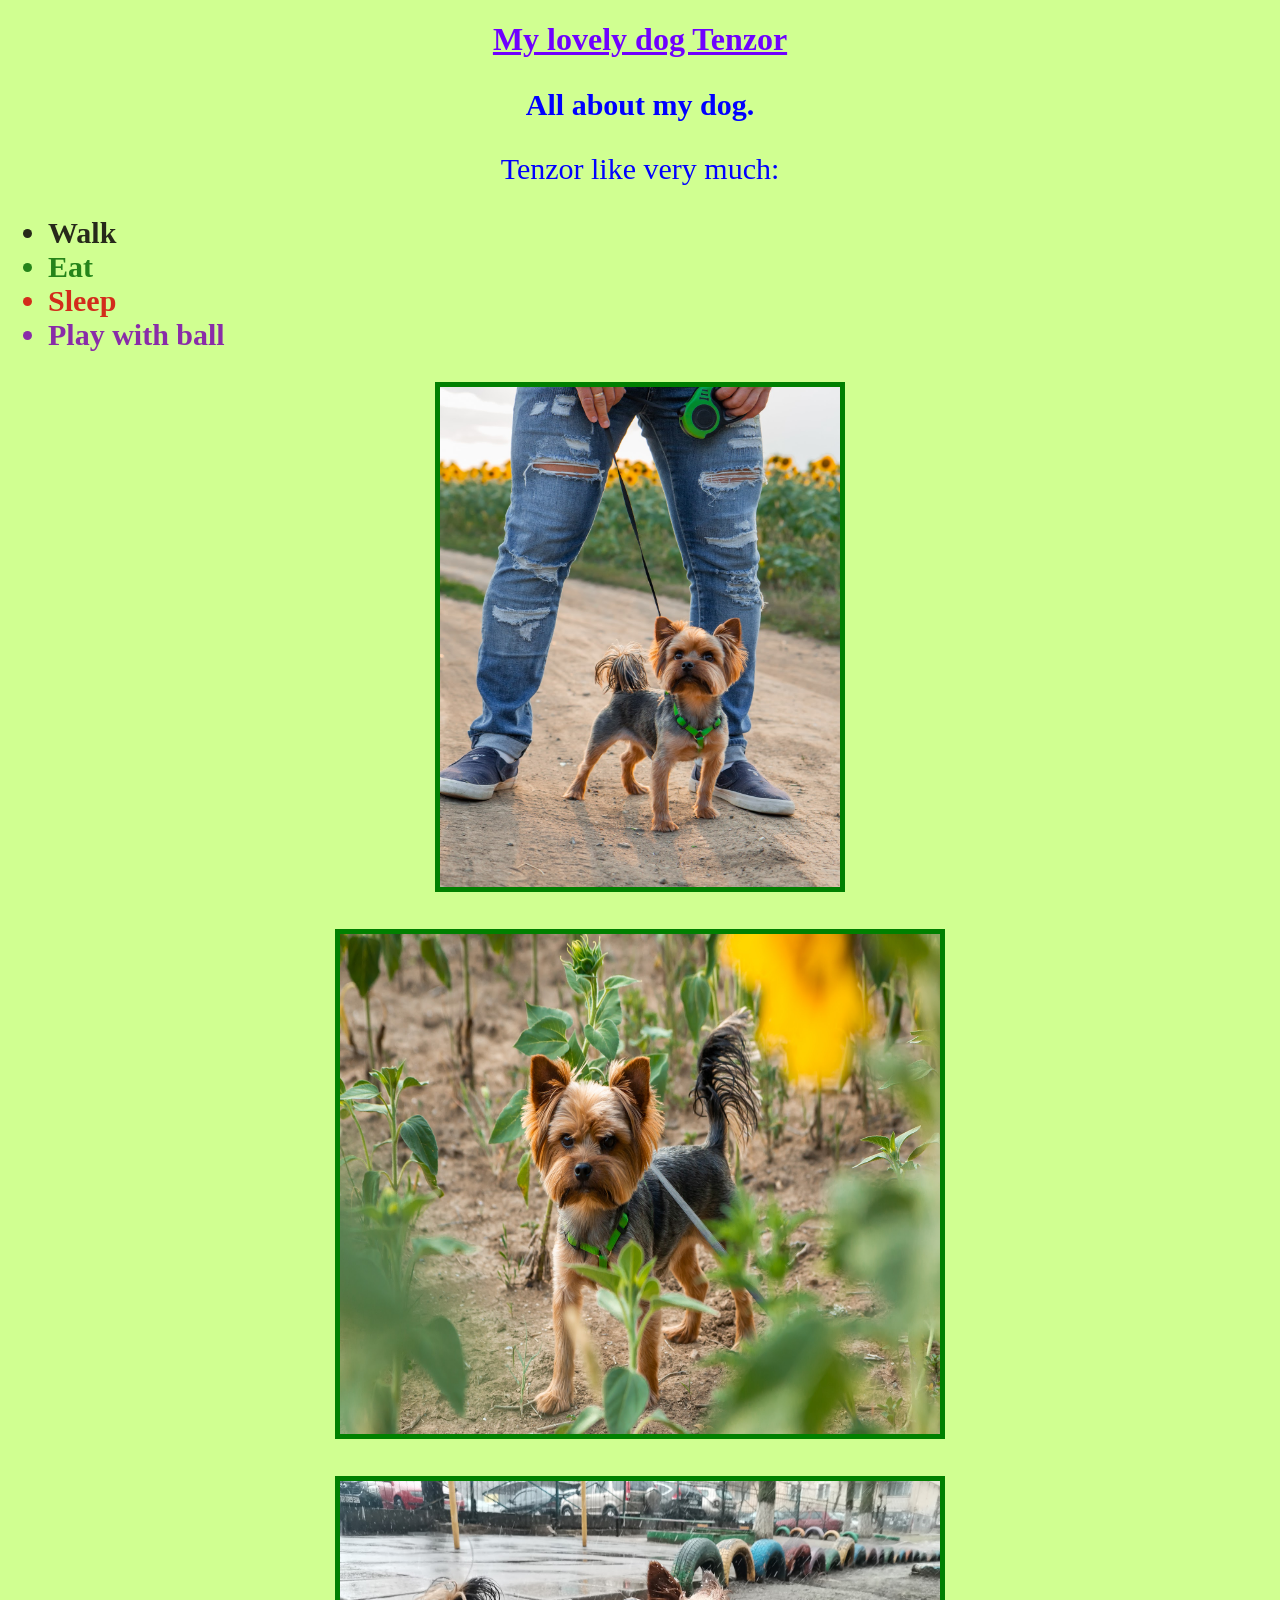
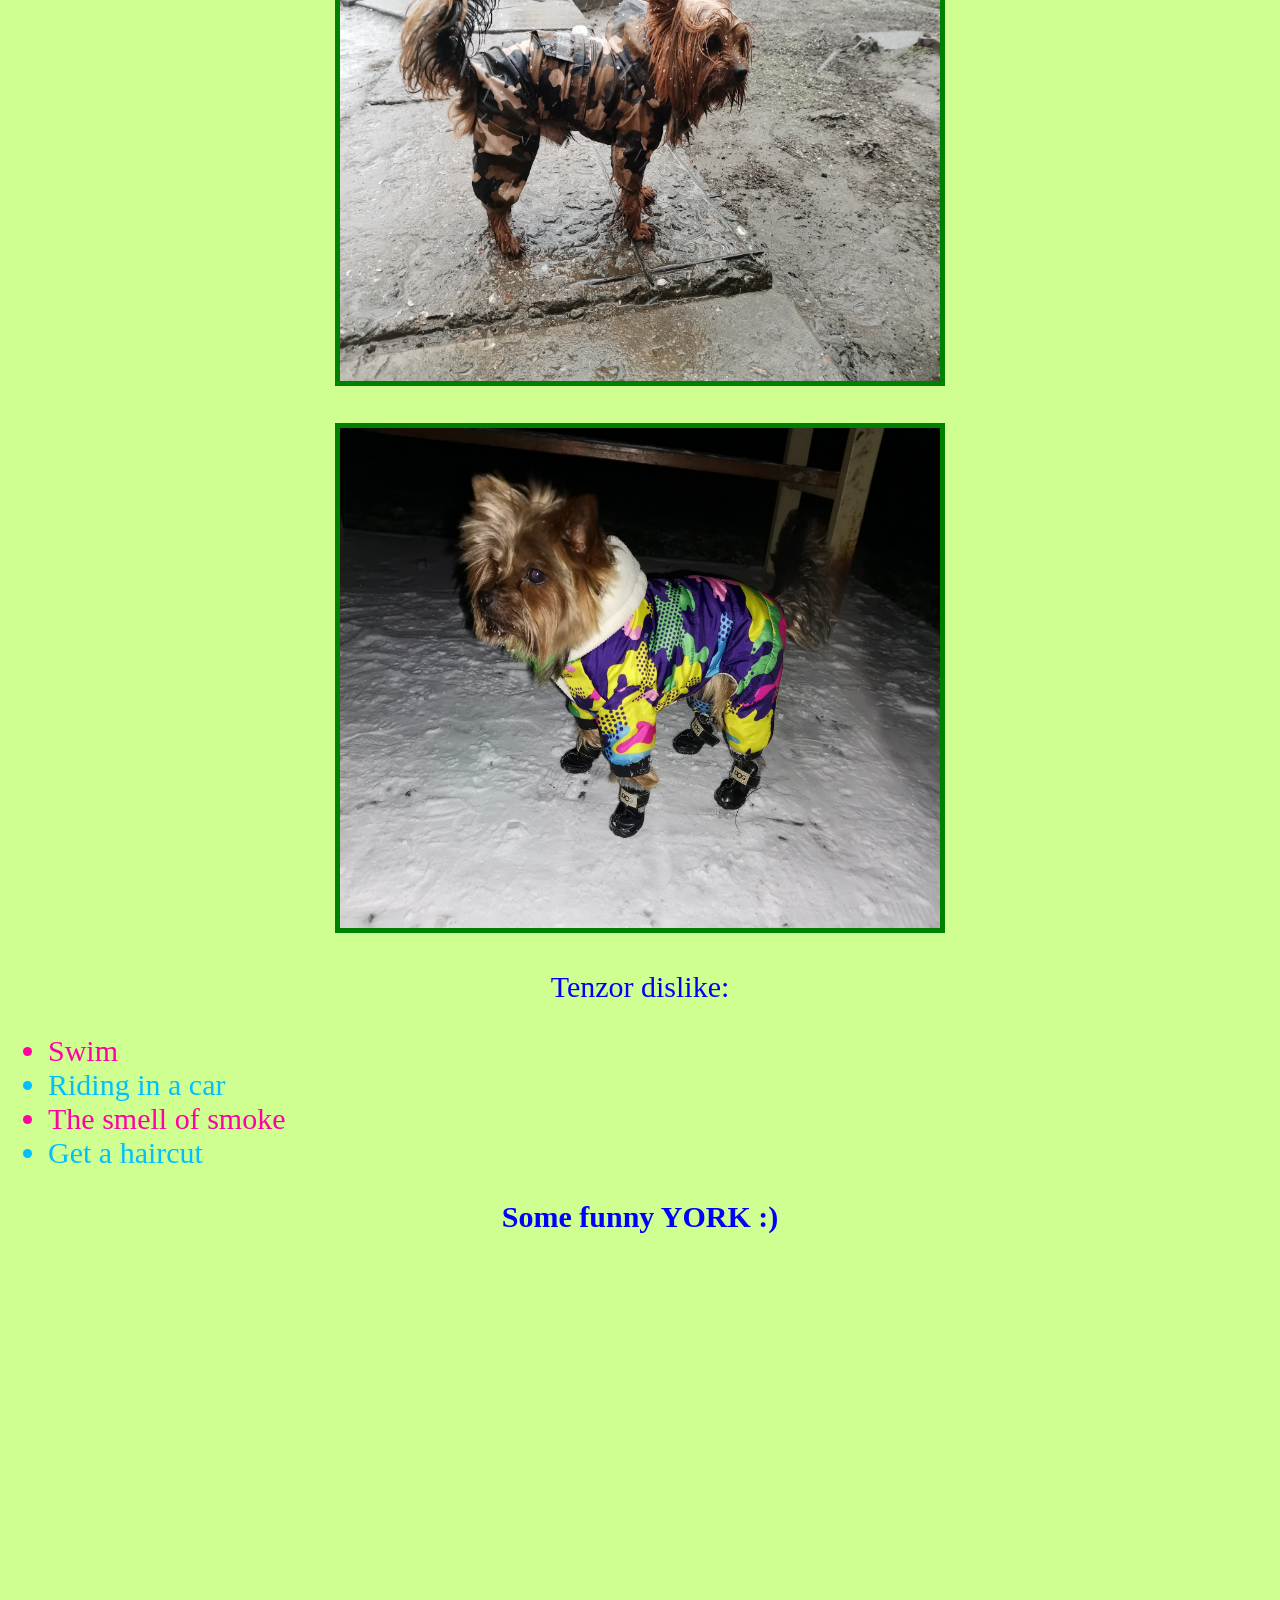
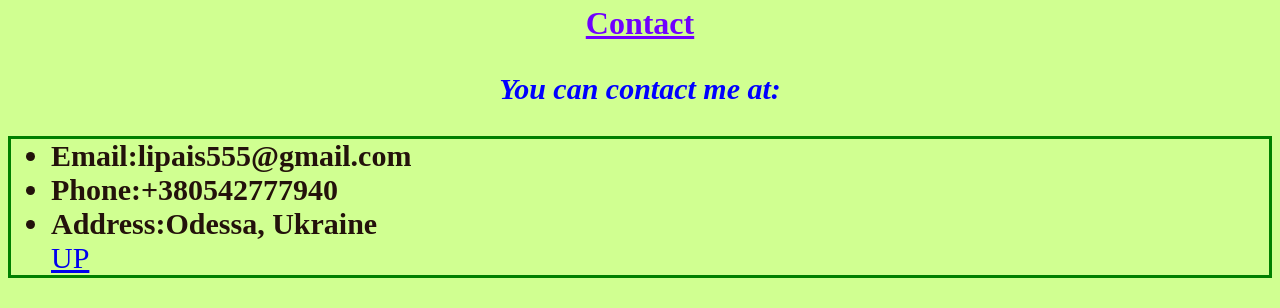
<file: index.html>
<!DOCTYPE html PUBLIC "-//W3C//DTD HTML 4.01//EN" "http://www.w3.org/TR/html4/strict.dtd">
<html>
<head><style>
[title~="Тензор"] {
  border: 5px solid green;
}
</style>
  <meta http-equiv="Content-Type" content="text/html; charset=utf-8">
  <meta http-equiv="Content-Style-Type" content="text/css">
  <link rel="stylesheet" type="text/css" href="style.css">
  <title>My Dog Tenzor</title>
  <meta name="Generator" content="Cocoa HTML Writer">
  <meta name="CocoaVersion" content="2685.4">
  <style type="text/css">
  </style>
</head>
<body bgcolor="D0FF91">

<h1> My lovely dog Tenzor </h1>
<p name="top"> <strong> All about my dog. </strong></p>
<p> Tenzor like very much:
<ul>
	<li id="one">Walk</li>
	<li id="two">Eat</li>
    <li id="three">Sleep</li>
	<li id="four">Play with ball</li>
    </ul> 

<div align="center"> 
<p>
<img src="./Pages/Photo/im1.jpg" title="Тензор на прогулке" width="400" height="500"></p>
<p><img src="./Pages/Photo/im2.jpg" title="Тензор летом" width="600" height="500"></p>
<p><img src="./Pages/Photo/135457.jpeg" title="Тензор осенью" width="600" height="500"></p>
<p><img src="./Pages/Photo/138157.jpeg" title="Тензор зимой" width="600" height="500"></p></div>
<p> Tenzor dislike:
<ul>
	<li class="one">Swim</li>
	<li class="two">Riding in a car</li>
	<li class="one">The smell of smoke</li>
    <li class="two">Get a haircut</li>
</ul>

<p>   <strong>Some funny YORK :)   </strong> </p>
<iframe width="560" height="315" src="https://www.youtube.com/embed/J0E56-aEY64?si=K-XHqw4QGcRFUx8R" title="YouTube video player" frameborder="0" allow="accelerometer; autoplay; clipboard-write; encrypted-media; gyroscope; picture-in-picture; web-share" referrerpolicy="strict-origin-when-cross-origin" allowfullscreen></iframe> 
<h1>Contact</h1>
  <p> <b> <em>  You can contact me at:  </em></b></p>
  <ul class="three"> <strong>
    <li>Email:lipais555@gmail.com</li>
    <li>Phone:+380542777940</li>
    <li>Address:Odessa, Ukraine</li></strong>
<a href="#top">UP</a>
</body>
</html>



</body>
</html>
</file>
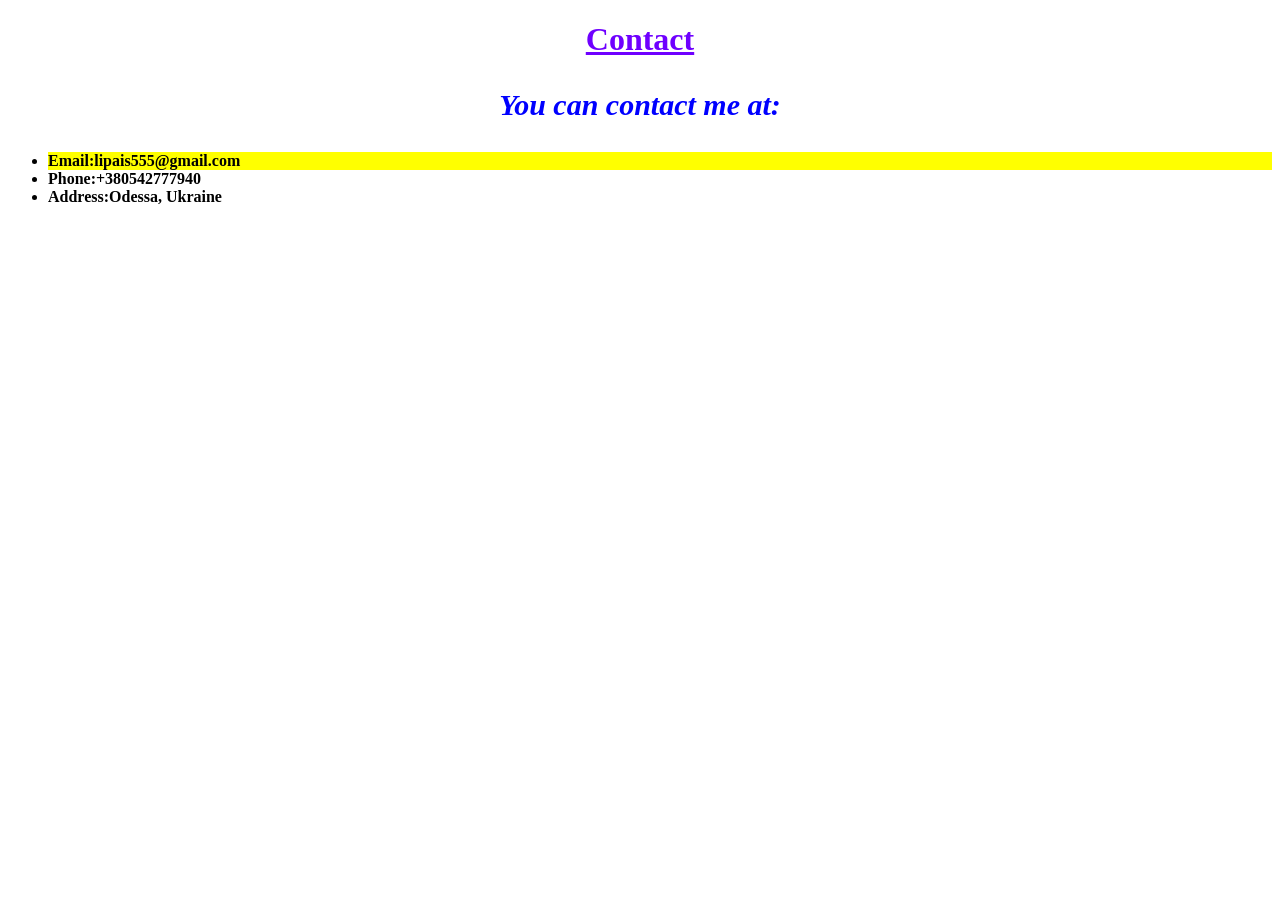
<file: Pages/contact.html>
<!DOCTYPE html PUBLIC "-//W3C//DTD HTML 4.01//EN" "http://www.w3.org/TR/html4/strict.dtd">
<html>
<head>
  <meta http-equiv="Content-Type" content="text/html; charset=utf-8">
  <meta http-equiv="Content-Style-Type" content="text/css">
   <link rel="stylesheet" type="text/css" href="../style.css">
  <title>Contact</title>
  <meta name="Generator" content="Cocoa HTML Writer">
  <meta name="CocoaVersion" content="2685.4">
  <style type="text/css">
  </style>
</head>
<body>
  <h1>Contact</h1>
  <p> <b> <em>  You can contact me at:  </em></b></p>
  <ul> <strong>
    <li id="firstname">Email:lipais555@gmail.com</li>
    <li>Phone:+380542777940</li>
    <li>Address:Odessa, Ukraine</li></strong>
</body>
</html>
</file>
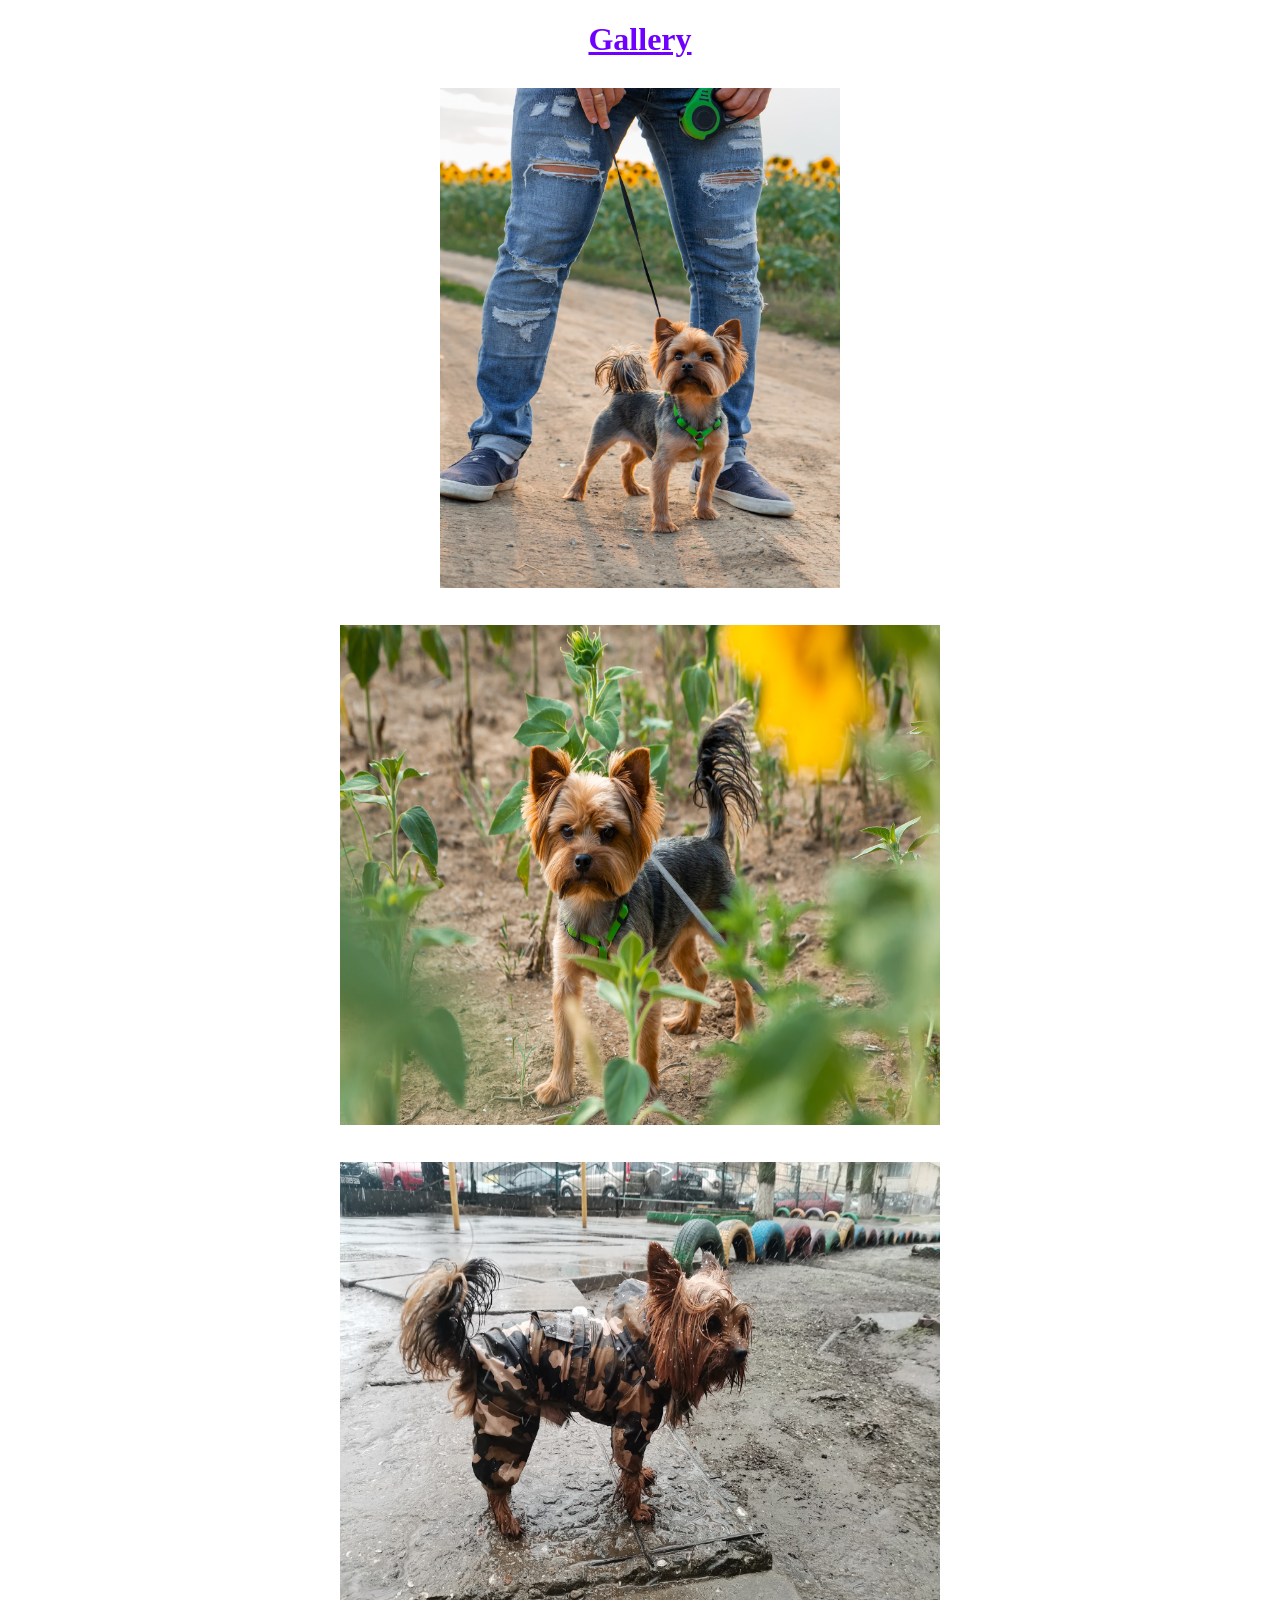
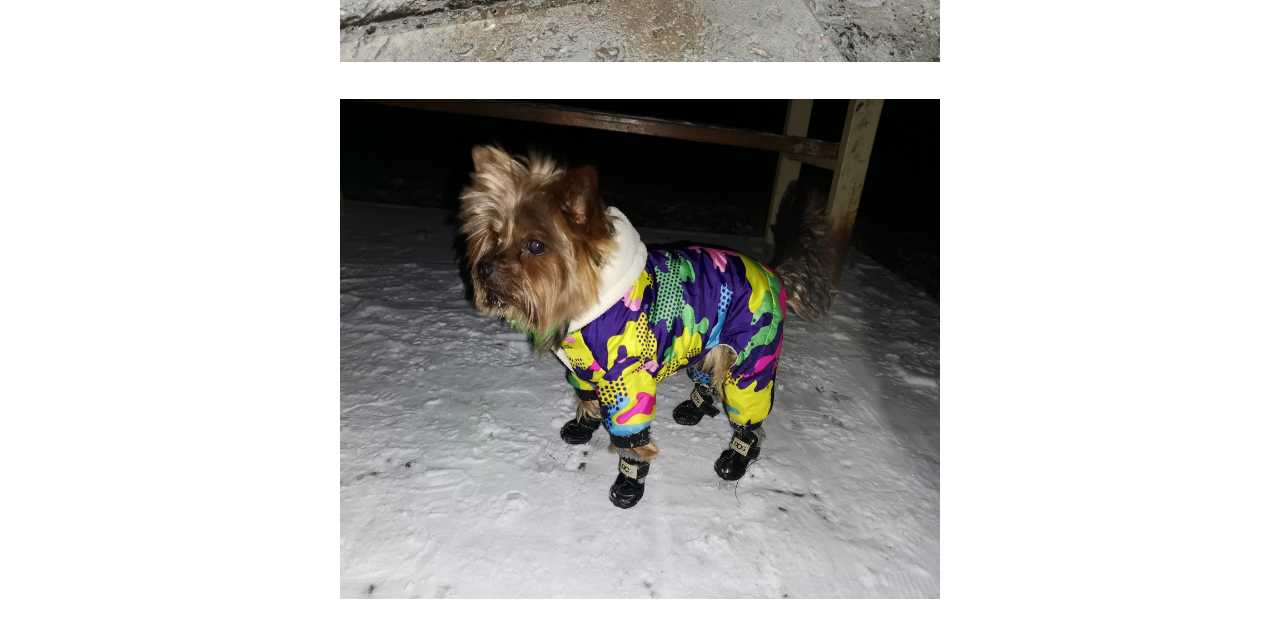
<file: Pages/gallery.html>
<!DOCTYPE html PUBLIC "-//W3C//DTD HTML 4.01//EN" "http://www.w3.org/TR/html4/strict.dtd">
<html>
<head>
  <meta http-equiv="Content-Type" content="text/html; charset=utf-8">
  <meta http-equiv="Content-Style-Type" content="text/css">
   <link rel="stylesheet" type="text/css" href="../style.css">
  <title>Gallery</title>
  <meta name="Generator" content="Cocoa HTML Writer">
  <meta name="CocoaVersion" content="2685.4">
  <style type="text/css">
  </style>
</head>
<body>
  <h1>Gallery</h1>
  <p>
<img src="../Pages/Photo/im1.jpg" title="Тензор на прогулке" width="400" height="500"></p>
<p><img src="../Pages/Photo/im2.jpg" title="Тензор летом" width="600" height="500"></p>
<p><img src="../Pages/Photo/135457.jpeg" title="Тензор осенью" width="600" height="500"></p>
<p><img src="../Pages/Photo/138157.jpeg" title="Тензор зимой" width="600" height="500"></p>
</body>
</html>
</file>
<file: style.css>
#firstname {
    background-color: yellow;
}
H1 {
    color: rgb(111, 0, 255);
    text-decoration: underline;
    text-align: center;
    font-family: "Times New Roman", serif;
}
P {
    font-size: 30px;
    color: rgb(0, 0, 255);
    text-align: center;
}
.one {
    color: rgb(255, 0, 162);
    font-size: 30px;
    
}
.two {
    color: rgb(0, 191, 255);
    font-size: 30px;
}
#one {
    color: rgba(6, 0, 4, 0.839);
    font-size: 30px;
    font-weight: 600;   
}
#two {
    color: rgba(4, 108, 4, 0.839);
    font-size: 30px;
    font-weight: 600;   
}
#three {
    color: rgba(211, 5, 5, 0.845);
    font-size: 30px;
    font-weight: 600;   
}
#four {
    color: rgba(123, 4, 173, 0.839);
    font-size: 30px;
    font-weight: 600;   
}
.three {
    color: rgba(22, 1, 1, 0.933);
    font-size: 30px;
    text-align: left;
    border:  solid green;
}
</file>
